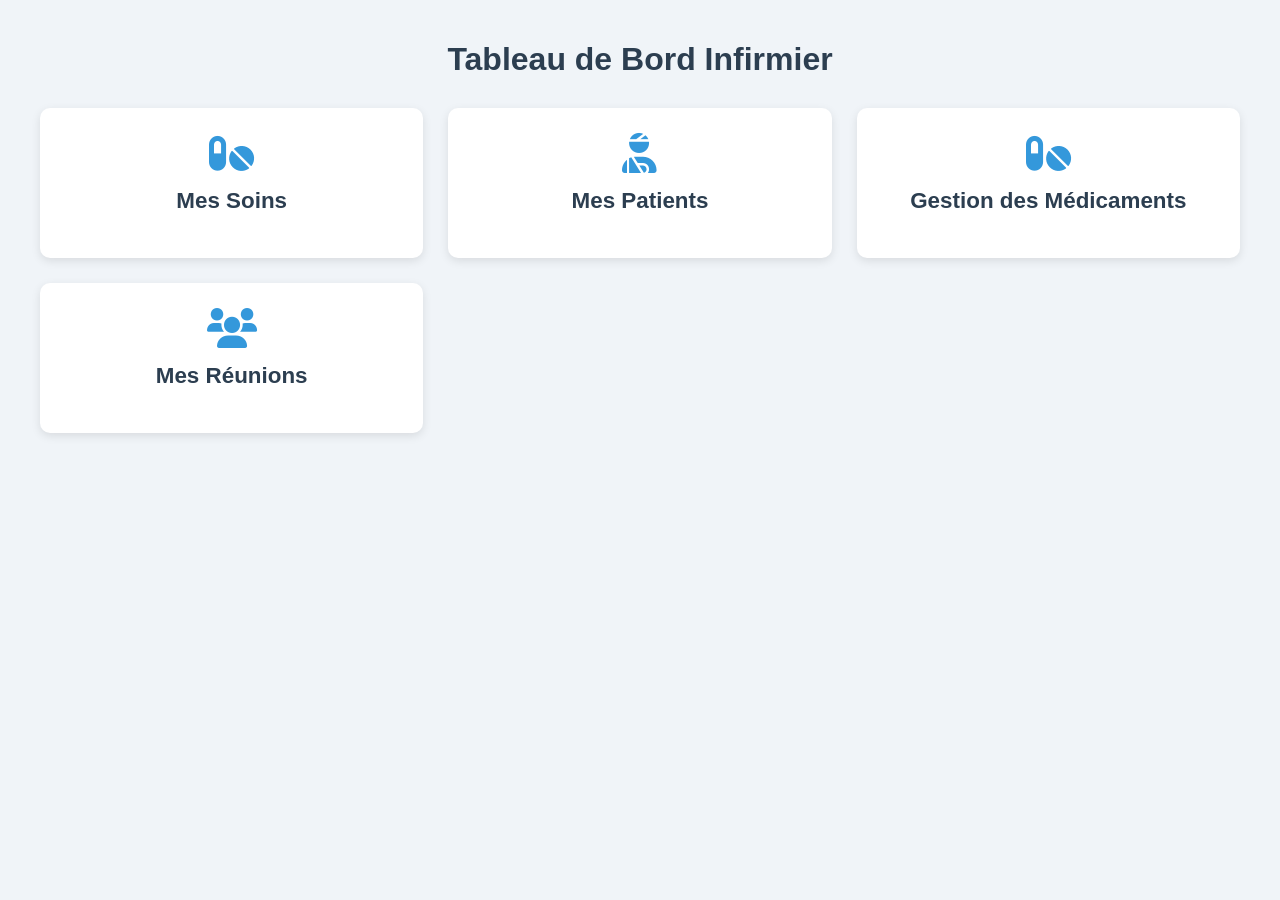
<file: page login/Login_v1/templates/infirmier/infirmier.html>
<!DOCTYPE html>
<html lang="fr">
<head>
    <meta charset="UTF-8">
    <meta name="viewport" content="width=device-width, initial-scale=1.0">
    <title>Tableau de Bord Infirmier</title>
    <style>
        body {
            font-family: 'Segoe UI', Tahoma, Geneva, Verdana, sans-serif;
            margin: 0;
            padding: 20px;
            background-color: #f0f4f8;
        }
        
        h1 {
            color: #2c3e50;
            text-align: center;
            margin-bottom: 30px;
        }
        
        .container {
            display: grid;
            grid-template-columns: repeat(auto-fill, minmax(300px, 1fr));
            gap: 25px;
            max-width: 1200px;
            margin: 0 auto;
        }
        
        .card {
            background-color: white;
            border-radius: 10px;
            box-shadow: 0 3px 10px rgba(0,0,0,0.1);
            padding: 25px;
            text-align: center;
            transition: all 0.3s ease;
            cursor: pointer;
        }
        
        .card:hover {
            transform: translateY(-5px);
            box-shadow: 0 5px 15px rgba(0,0,0,0.2);
        }
        
        .card h2 {
            color: #2c3e50;
            margin-top: 0;
            font-size: 1.4rem;
        }
        
        .card i {
            font-size: 2.5rem;
            color: #3498db;
            margin-bottom: 15px;
        }
    </style>
    <link rel="stylesheet" href="https://cdnjs.cloudflare.com/ajax/libs/font-awesome/6.0.0-beta3/css/all.min.css">
</head>
<body>
    <h1>Tableau de Bord Infirmier</h1>
    
    <div class="container">
        <div class="card" onclick="window.location.href='/infirmier/soins';">
            <i class="fas fa-pills"></i>
            <h2>Mes Soins</h2>
        </div>
        
        <div class="card" onclick="window.location.href='/infirmier/patients';">
            <i class="fas fa-user-injured"></i>
            <h2>Mes Patients</h2>
        </div>
        
        <div class="card" onclick="window.location.href='/infirmier/medicaments';">
            <i class="fas fa-pills"></i>
            <h2>Gestion des Médicaments</h2>
        </div>
        
        <div class="card" onclick="window.location.href='/infirmier/reunions';">
            <i class="fas fa-users"></i>
            <h2>Mes Réunions</h2>
        </div>
    </div>
</body>
</html>
</file>
